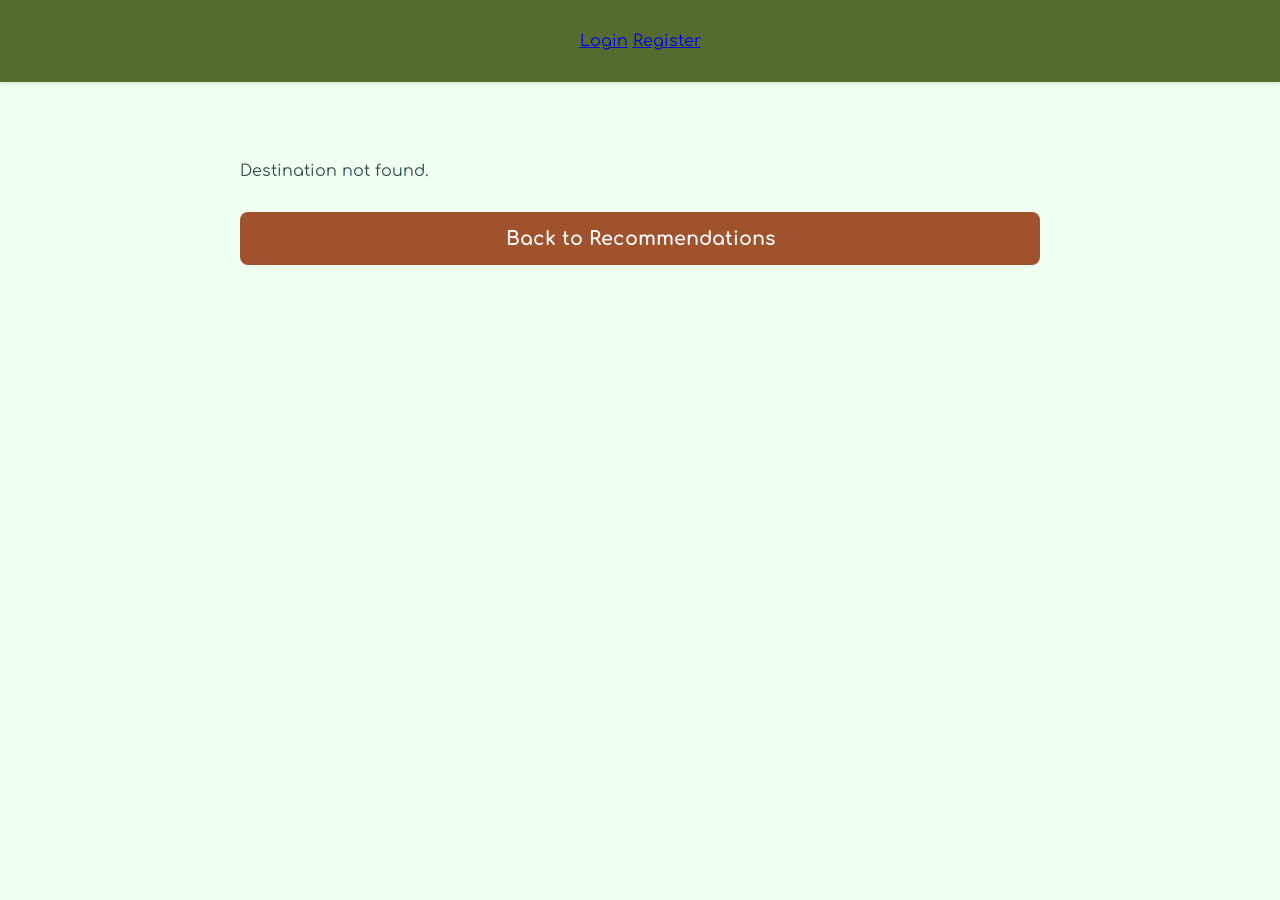
<file: destination.html>
<!DOCTYPE html>
<html lang="en">
<head>
    <meta charset="UTF-8">
    <meta name="viewport" content="width=device-width, initial-scale=1.0">
    <title>Destination Details</title>
    <link rel="stylesheet" href="style.css">
</head>
<body>
    <header>
        <div class="header-content">
            <div class="header-main">
                <h1 id="destination-name"></h1>
            </div>
            <nav class="auth-nav">
            </nav>
        </div>
    </header>

    <main>
        <div id="destination-details">
            <!-- Destination details will be loaded here -->
        </div>
        <a href="recommendations.html" class="back-button">Back to Recommendations</a>
    </main>

    <script src="data.js"></script>
    <script src="destination.js"></script>
    <script src="app.js"></script>
</body>
</html>
</file>
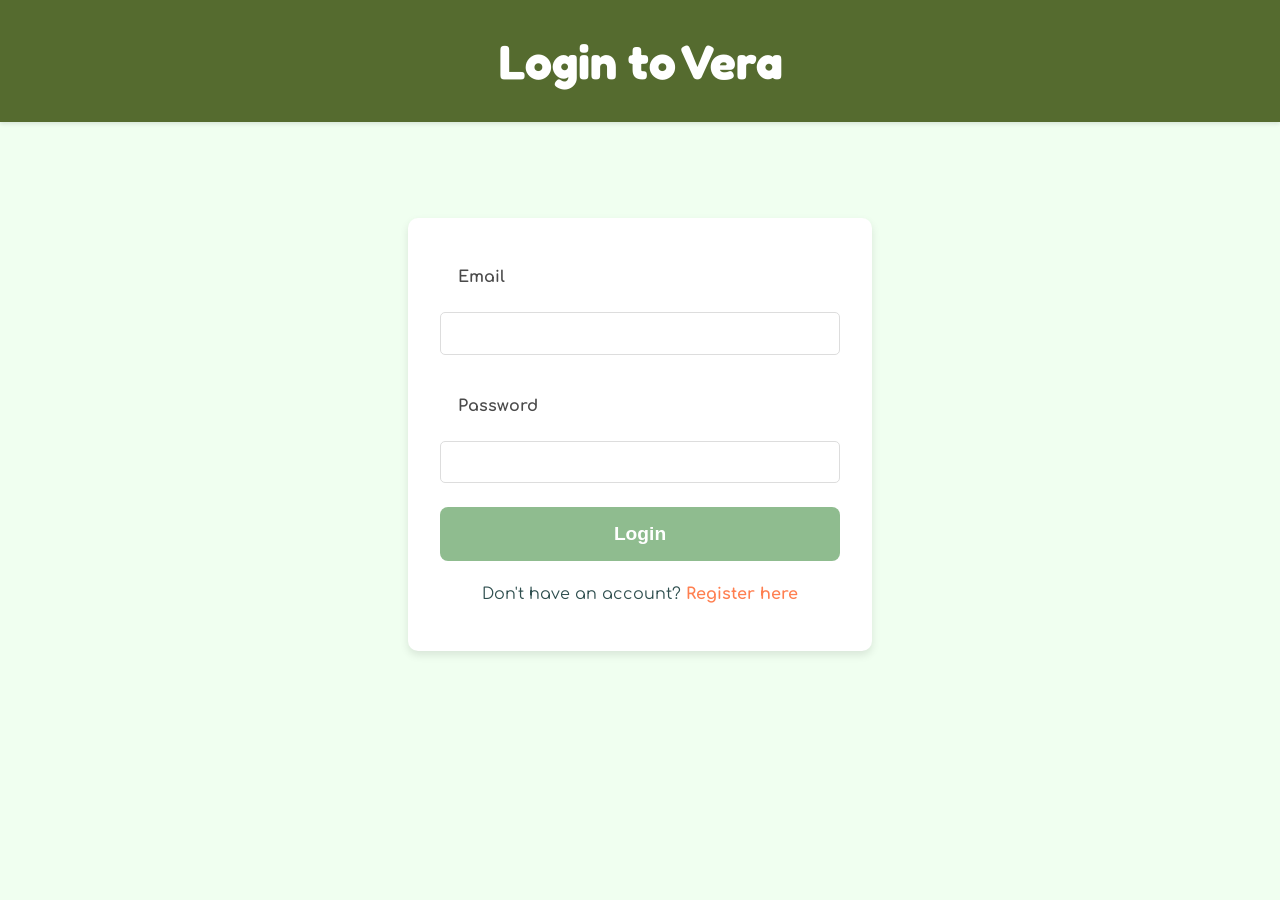
<file: login.html>
<!DOCTYPE html>
<html lang="en">
<head>
    <meta charset="UTF-8">
    <meta name="viewport" content="width=device-width, initial-scale=1.0">
    <title>Login - Vera</title>
    <link rel="stylesheet" href="style.css">
    <link rel="stylesheet" href="auth.css">
</head>
<body>
    <header>
        <h1>Login to Vera</h1>
    </header>
    <main>
        <form id="login-form" class="auth-form">
            <div class="form-group">
                <label for="email">Email</label>
                <input type="email" id="email" name="email" required>
            </div>
            <div class="form-group">
                <label for="password">Password</label>
                <input type="password" id="password" name="password" required>
            </div>
            <button type="submit">Login</button>
            <p class="auth-switch">Don't have an account? <a href="register.html">Register here</a></p>
        </form>
    </main>
    <script src="auth.js"></script>
</body>
</html>
</file>
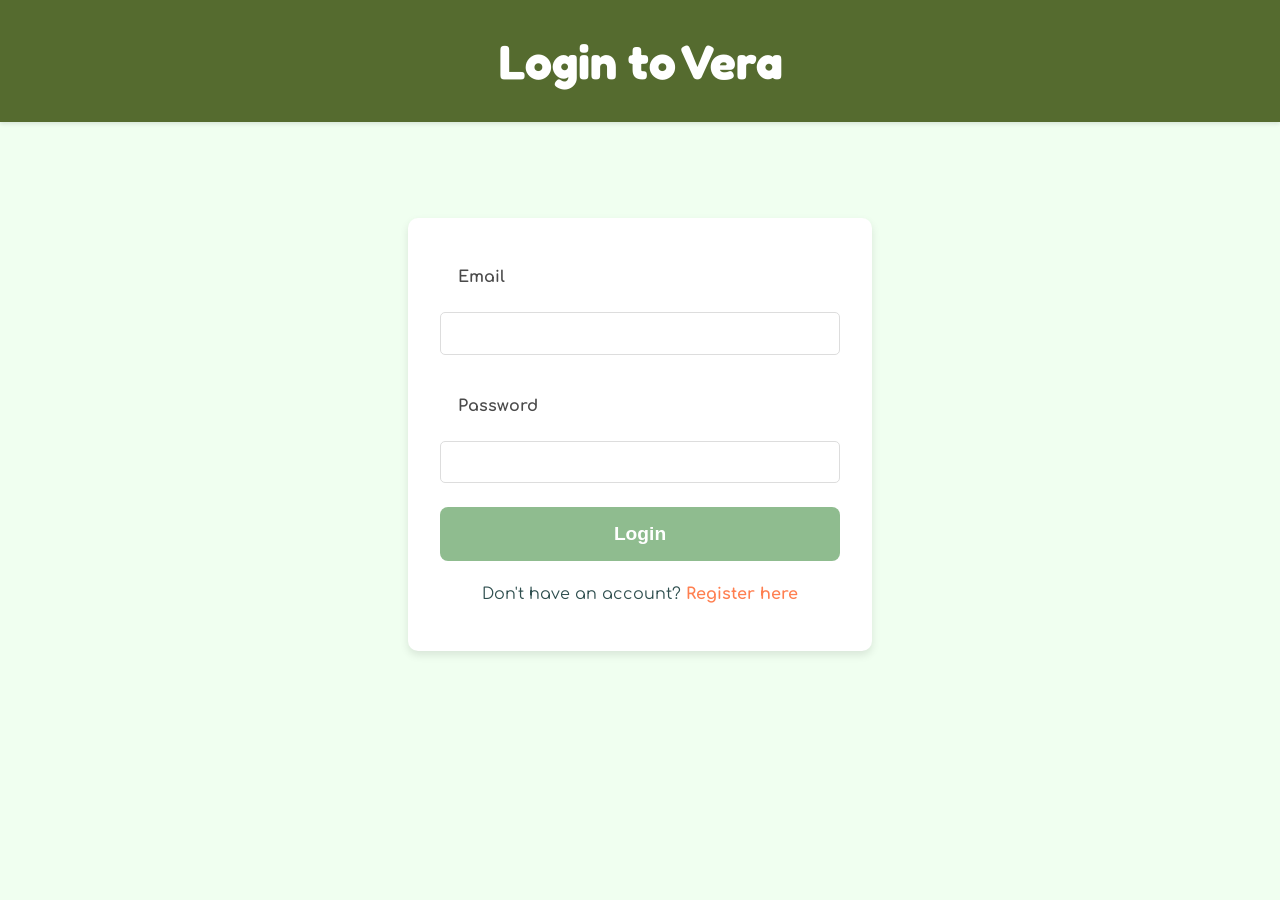
<file: profile.html>
<!DOCTYPE html>
<html lang="en">
<head>
    <meta charset="UTF-8">
    <meta name="viewport" content="width=device-width, initial-scale=1.0">
    <title>Your Profile</title>
    <link rel="stylesheet" href="style.css">
</head>
<body>
    <header>
        <div class="header-content">
            <div class="header-main">
                <h1>Welcome, <span id="username"></span>!</h1>
                <p>Manage your travel plans and recently viewed destinations.</p>
            </div>
            <nav class="auth-nav">
            </nav>
        </div>
    </header>

    <main>
        <section id="recent-views">
            <h2>Recently Viewed Destinations</h2>
            <div id="recent-views-container">
                <!-- Recently viewed items will be loaded here -->
            </div>
        </section>

        <section id="checklist">
            <h2>My Travel Checklist</h2>
            <form id="checklist-form">
                <input type="text" id="checklist-item" placeholder="Add a new item..." required>
                <button type="submit">Add</button>
            </form>
            <ul id="checklist-container">
                <!-- Checklist items will be loaded here -->
            </ul>
        </section>
    </main>

    <script src="data.js"></script>
    <script src="profile.js"></script>
</body>
</html>
</file>
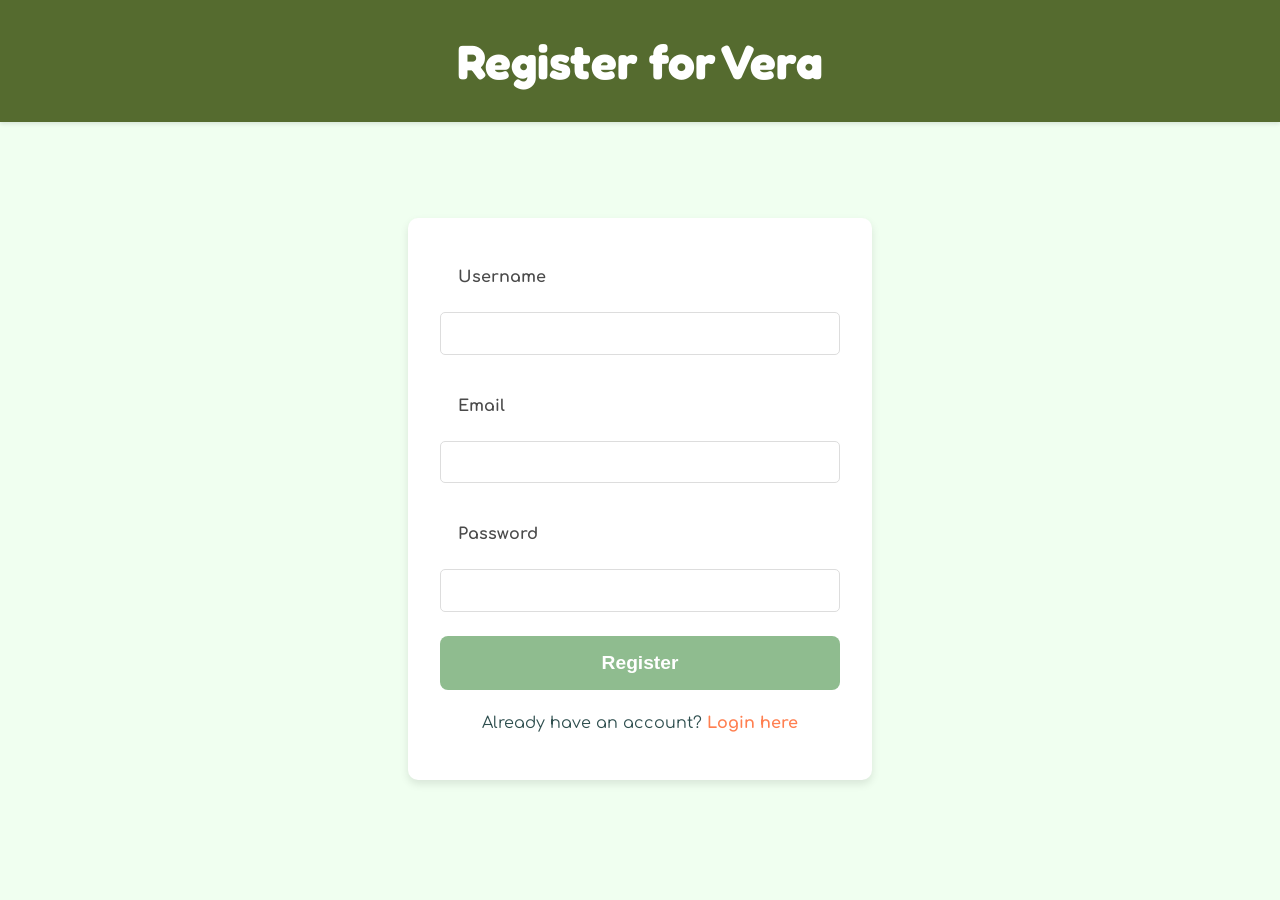
<file: register.html>
<!DOCTYPE html>
<html lang="en">
<head>
    <meta charset="UTF-8">
    <meta name="viewport" content="width=device-width, initial-scale=1.0">
    <title>Register - Vera</title>
    <link rel="stylesheet" href="style.css">
    <link rel="stylesheet" href="auth.css">
</head>
<body>
    <header>
        <h1>Register for Vera</h1>
    </header>
    <main>
        <form id="register-form" class="auth-form">
            <div class="form-group">
                <label for="username">Username</label>
                <input type="text" id="username" name="username" required>
            </div>
            <div class="form-group">
                <label for="email">Email</label>
                <input type="email" id="email" name="email" required>
            </div>
            <div class="form-group">
                <label for="password">Password</label>
                <input type="password" id="password" name="password" required>
            </div>
            <button type="submit">Register</button>
            <p class="auth-switch">Already have an account? <a href="login.html">Login here</a></p>
        </form>
    </main>
    <script src="auth.js"></script>
</body>
</html>
</file>
<file: style.css>
@import url('https://fonts.googleapis.com/css2?family=Comfortaa:wght@400;700&family=Fredoka+One&display=swap');

body {
    font-family: 'Comfortaa', sans-serif;
    margin: 0;
    background-color: #F0FFF0; /* Honeydew */
    color: #2F4F4F; /* Dark Slate Gray */
    background-image: url('https://.transparenttextures.com/patterns/subtle-white-feathers.png');
}

header {
    background: #556B2F; /* Dark Olive Green */
    color: #fff;
    padding: 2rem 0;
    text-align: center;
    box-shadow: 0 2px 4px rgba(0,0,0,0.1);
}

header h1 {
    font-family: 'Fredoka One', cursive;
    font-size: 3rem;
    margin: 0;
}

main {
    padding: 2rem;
    max-width: 800px;
    margin: 2rem auto;
}

.question {
    background: #fff;
    padding: 1.5rem;
    margin-bottom: 1.5rem;
    border-radius: 10px;
    box-shadow: 0 2px 4px rgba(0,0,0,0.05);
}

.options {
    display: grid;
    grid-template-columns: repeat(auto-fit, minmax(150px, 1fr));
    gap: 1.5rem;
}

label {
    display: flex;
    flex-direction: column;
    align-items: center;
    gap: 0.5rem;
    cursor: pointer;
    border: 2px solid transparent;
    border-radius: 10px;
    padding: 1rem;
    transition: all 0.3s ease;
    position: relative;
}

label img {
    width: 100%;
    height: 100px;
    object-fit: cover;
    border-radius: 8px;
}

label span {
    font-weight: bold;
}

label input[type="checkbox"],
label input[type="radio"] {
    position: absolute;
    top: 10px;
    right: 10px;
    width: 20px;
    height: 20px;
    accent-color: #6B8E23; /* Olive Drab */
}

label:hover {
    border-color: #9ACD32; /* YellowGreen */
    transform: translateY(-5px);
}

input[type="checkbox"]:checked + img,
input[type="radio"]:checked + img {
    border: 3px solid #8FBC8F; /* Dark Sea Green */
}

button {
    display: block;
    width: 100%;
    padding: 1rem;
    background: #8FBC8F; /* Dark Sea Green */
    color: #fff;
    border: none;
    border-radius: 8px;
    cursor: pointer;
    font-size: 1.2rem;
    font-weight: bold;
    transition: background-color 0.3s ease;
}

button:hover {
    background: #6B8E23; /* Olive Drab */
}

#results {
    background: #fff;
    padding: 1.5rem;
    margin-top: 2rem;
    border-radius: 10px;
    box-shadow: 0 2px 4px rgba(0,0,0,0.05);
}

.destination {
    border-bottom: 1px solid #eee;
    padding: 1rem 0;
}

.destination:last-child {
    border-bottom: none;
}

.destination-card {
    background: #fff;
    margin-bottom: 2rem;
    border-radius: 10px;
    box-shadow: 0 4px 8px rgba(0,0,0,0.1);
    overflow: hidden;
}

.destination-card img {
    width: 100%;
    height: 300px;
    object-fit: cover;
}

.destination-content {
    padding: 1.5rem;
}

.destination-content h3 {
    margin-top: 0;
    font-family: 'Fredoka One', cursive;
    color: #2E8B57; /* Sea Green */
}

.destination-content h4 {
    margin-top: 1.5rem;
    border-bottom: 2px solid #A0522D; /* Sienna */
    padding-bottom: 0.5rem;
    display: inline-block;
}

.destination-content ul {
    list-style: none;
    padding: 0;
}

.destination-content ul li {
    margin-bottom: 0.5rem;
}

.back-button {
    display: inline-block;
    text-align: center;
    width: calc(100% - 2rem);
    padding: 1rem;
    background: #A0522D; /* Sienna */
    color: #fff;
    border: none;
    border-radius: 8px;
    cursor: pointer;
    font-size: 1.2rem;
    font-weight: bold;
    text-decoration: none;
    margin-top: 1rem;
}
</file>
<file: auth.css>
.auth-form {
    background: #fff;
    padding: 2rem;
    border-radius: 10px;
    box-shadow: 0 4px 8px rgba(0,0,0,0.1);
    max-width: 400px;
    margin: 2rem auto;
}

.form-group {
    margin-bottom: 1.5rem;
}

.form-group label {
    display: block;
    margin-bottom: 0.5rem;
    font-weight: bold;
    color: #4A4A4A;
}

.form-group input {
    width: 100%;
    padding: 0.8rem;
    border: 1px solid #ddd;
    border-radius: 5px;
    box-sizing: border-box;
}

.auth-switch {
    text-align: center;
    margin-top: 1.5rem;
}

.auth-switch a {
    color: #FF7F50;
    text-decoration: none;
    font-weight: bold;
}
</file>
